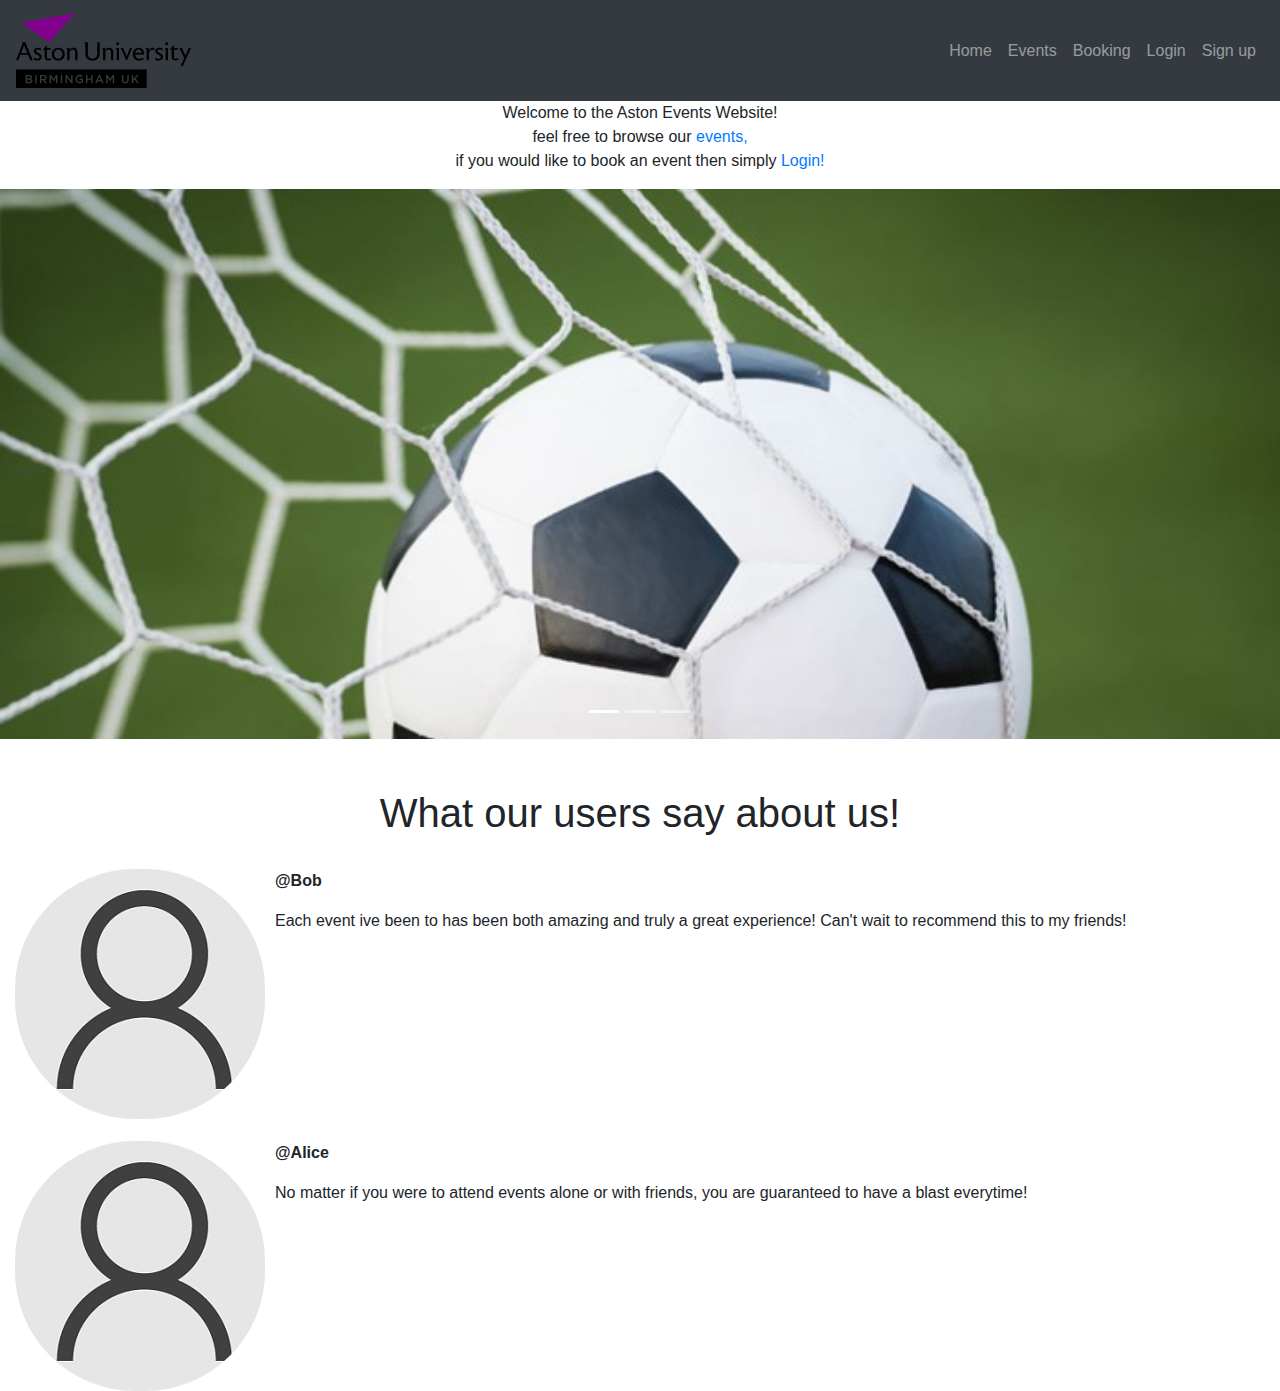
<file: Uni website/index.html>
<!DOCTYPE html>
<html lang="en">
  <head>
    <link rel="stylesheet" href="HomePage.css" />
    <title>Aston Events</title>
    <link rel="icon" href="images/icon.ico" />

    <!--Required meta tags-->
    <meta charset="utf-8" />
    <meta
      name="viewport"
      content="width=device-width, initial-scale=1, shrink-to-fit=no"
    />

    <!-- Bootstrap CSS + js-->
    <link
      rel="stylesheet"
      href="https://stackpath.bootstrapcdn.com/bootstrap/4.3.1/css/bootstrap.min.css"
      integrity="sha384-ggOyR0iXCbMQv3Xipma34MD+dH/1fQ784/j6cY/iJTQUOhcWr7x9JvoRxT2MZw1T"
      crossorigin="anonymous"
    />
    <script
      src="https://code.jquery.com/jquery-3.3.1.slim.min.js"
      integrity="sha384-q8i/X+965DzO0rT7abK41JStQIAqVgRVzpbzo5smXKp4YfRvH+8abtTE1Pi6jizo"
      crossorigin="anonymous"
    ></script>
    <script
      src="https://cdnjs.cloudflare.com/ajax/libs/popper.js/1.14.3/umd/popper.min.js"
      integrity="sha384-ZMP7rVo3mIykV+2+9J3UJ46jBk0WLaUAdn689aCwoqbBJiSnjAK/l8WvCWPIPm49"
      crossorigin="anonymous"
    ></script>
    <script
      src="https://stackpath.bootstrapcdn.com/bootstrap/4.1.3/js/bootstrap.min.js"
      integrity="sha384-ChfqqxuZUCnJSK3+MXmPNIyE6ZbWh2IMqE241rYiqJxyMiZ6OW/JmZQ5stwEULTy"
      crossorigin="anonymous"
    ></script>
  </head>

  <body>
    <!-- Nav bar setup -->
    <nav class="navbar navbar-expand-sm navbar-dark bg-dark sticky-top">
      <a class="navbar-brand" href="#"
        ><img src="images/aston logo.svg" width="175" height="75"
      /></a>
      <button
        class="navbar-toggler"
        data-toggle="collapse"
        data-target="#navbarMenu"
      >
        <span class="navbar-toggler-icon"></span>
      </button>
      <div class="collapse navbar-collapse" id="navbarMenu">
        <ul class="navbar-nav ml-auto">
          <li class="nav-item">
            <a href="HomePage.html" class="nav-link">Home</a>
          </li>
          <li class="nav-item">
            <a href="EventPage.html" class="nav-link">Events</a>
          </li>
          <li class="nav-item">
            <a href="#" class="nav-link">Booking</a>
          </li>
          <li class="nav-item">
            <a href="Login.html" class="nav-link">Login</a>
          </li>
          <li class="nav-item">
            <a href="SignUp.html" class="nav-link">Sign up</a>
          </li>
        </ul>
      </div>
    </nav>
    <!--Welcome description-->
    <div class="container-fluid">
      <p class="text-center">
        Welcome to the Aston Events Website! <br />feel free to browse our
        <a href="EventPage.html">events,</a> <br />
        if you would like to book an event then simply
        <a href="Login.html">Login!</a>
      </p>
    </div>

    <!-- Auto(?) Image slider -->
    <div id="carousel-Indicators" class="carousel slide" data-ride="carousel">
      <ol class="carousel-indicators">
        <li
          data-target="#carousel Indicators"
          data-slide-to="0"
          class="active"
        ></li>
        <li data-target="#carousel Indicators" data-slide-to="1"></li>
        <li data-target="#carousel Indicators" data-slide-to="2"></li>
      </ol>
      <div class="carousel-inner">
        <div class="carousel-item active">
          <img class="d-block w-100" src="images/goal.jpg" alt="First slide" />
        </div>
        <div class="carousel-item">
          <img class="d-block w-100" src="images/book.jpg" alt="Second slide" />
        </div>
        <div class="carousel-item">
          <img class="d-block w-100" src="images/music.png" alt="Third slide" />
        </div>
      </div>
    </div>

    <!--Reviews-->
    <div class="container-fluid" id="reviews">
      <h1 class="text-center">What our users say about us!</h1>
      <br />
      <img src="images/pfp.png" id="pfp" />
      <p class="username">@Bob</p>
      <p>
        Each event ive been to has been both amazing and truly a great
        experience! Can't wait to recommend this to my friends!
      </p>
      <br /><br /><br /><br /><br /><br /><br />
      <br />

      <img src="images/pfp.png" id="pfp" />

      <p class="username">@Alice</p>
      <p>
        No matter if you were to attend events alone or with friends, you are
        guaranteed to have a blast everytime!
      </p>

      <style>
        #pfp {
          border-radius: 120px;
          float: left;
          margin-right: 10px;
        }
        p.username {
          font-weight: bold;
        }
      </style>
    </div>
  </body>
</html>
</file>
<file: Uni website/HomePage.css>
* {
  box-sizing: border-box;
}

.carousel-item {
  max-width: 100%;
  max-height: 550px;
}

#carousel-Indicators {
  /*currently removed*/
  width: 100%;
  margin-bottom: 50px;
}

.slides_container {
  width: 100%;
  height: 500px;
}

.slides_container div,
.slides_container img {
  width: 1100px;
  height: 500px;
  text-align: center;
  margin: 0 auto;
}

/* Next & previous buttons are yet to be implemented*/
.prev,
.next {
  cursor: pointer;
  position: absolute;
  top: 50%;
  width: auto;
  margin-top: -22px;
  padding: 16px;
  color: white;
  font-weight: bold;
  font-size: 18px;
  transition: 0.6s ease;
  border-radius: 0 3px 3px 0;
  user-select: none;
}

/* Position the "next button" to the right */
.next {
  right: 0;
  border-radius: 3px 0 0 3px;
}

/* On hover, add a black background color with a little bit see-through */
.prev:hover,
.next:hover {
  background-color: rgba(0, 0, 0, 0.8);
}

/* The dots/bullets/indicators */
.dot {
  cursor: pointer;
  height: 15px;
  width: 15px;
  margin: 0 2px;
  background-color: #bbb;
  border-radius: 50%;
  display: inline-block;
  transition: background-color 0.6s ease;
}

.active,
.dot:hover {
  background-color: #717171;
}
</file>
